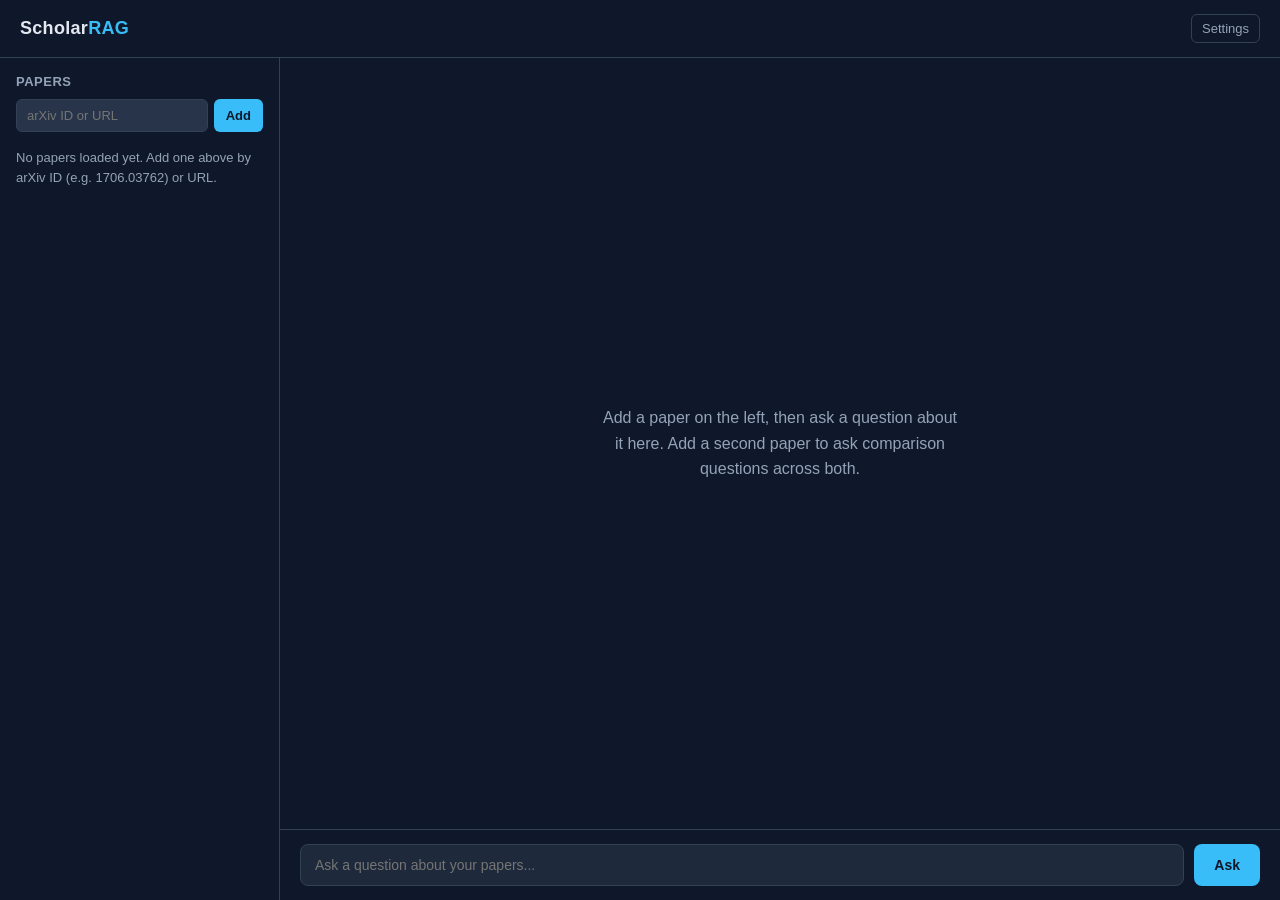
<file: day25/ui/index.html>
<!DOCTYPE html>
<html lang="en">
<head>
<meta charset="UTF-8">
<meta name="viewport" content="width=device-width, initial-scale=1.0">
<title>ScholarRAG</title>
<style>
  :root {
    --bg: #0f172a;
    --panel: #1e293b;
    --panel-light: #273449;
    --border: #334155;
    --text: #e2e8f0;
    --muted: #94a3b8;
    --accent: #38bdf8;
    --accent-dim: #0ea5e9;
    --error: #f87171;
    --user-bubble: #1d4ed8;
  }
  * { box-sizing: border-box; }
  body {
    margin: 0;
    font-family: -apple-system, Segoe UI, Roboto, sans-serif;
    background: var(--bg);
    color: var(--text);
    height: 100vh;
    display: flex;
    flex-direction: column;
  }
  header {
    padding: 14px 20px;
    border-bottom: 1px solid var(--border);
    display: flex;
    align-items: center;
    justify-content: space-between;
  }
  header h1 {
    font-size: 18px;
    margin: 0;
    letter-spacing: 0.3px;
  }
  header h1 span { color: var(--accent); }
  #settings-toggle {
    background: none;
    border: 1px solid var(--border);
    color: var(--muted);
    border-radius: 6px;
    padding: 6px 10px;
    cursor: pointer;
    font-size: 13px;
  }
  #settings-toggle:hover { color: var(--text); border-color: var(--accent); }
  #settings-panel {
    display: none;
    padding: 12px 20px;
    background: var(--panel-light);
    border-bottom: 1px solid var(--border);
    gap: 10px;
    flex-wrap: wrap;
    align-items: center;
  }
  #settings-panel.open { display: flex; }
  #settings-panel input {
    background: var(--bg);
    border: 1px solid var(--border);
    color: var(--text);
    padding: 6px 10px;
    border-radius: 6px;
    font-size: 13px;
  }
  #settings-panel input[name="apiBase"] { width: 220px; }
  #settings-panel input[name="apiKey"] { width: 260px; }
  #settings-panel button {
    background: var(--accent-dim);
    border: none;
    color: white;
    padding: 7px 12px;
    border-radius: 6px;
    cursor: pointer;
    font-size: 13px;
  }
  main {
    flex: 1;
    display: flex;
    overflow: hidden;
  }
  #sidebar {
    width: 280px;
    border-right: 1px solid var(--border);
    display: flex;
    flex-direction: column;
    padding: 16px;
    overflow-y: auto;
  }
  #sidebar h2 {
    font-size: 13px;
    text-transform: uppercase;
    letter-spacing: 0.5px;
    color: var(--muted);
    margin: 0 0 10px;
  }
  #add-paper-form {
    display: flex;
    gap: 6px;
    margin-bottom: 16px;
  }
  #add-paper-form input {
    flex: 1;
    background: var(--panel-light);
    border: 1px solid var(--border);
    color: var(--text);
    padding: 8px 10px;
    border-radius: 6px;
    font-size: 13px;
    min-width: 0;
  }
  #add-paper-form button {
    background: var(--accent);
    border: none;
    color: #0f172a;
    font-weight: 600;
    padding: 8px 12px;
    border-radius: 6px;
    cursor: pointer;
    font-size: 13px;
    white-space: nowrap;
  }
  #add-paper-form button:disabled { opacity: 0.5; cursor: wait; }
  .paper-card {
    background: var(--panel);
    border: 1px solid var(--border);
    border-radius: 8px;
    padding: 10px 12px;
    margin-bottom: 8px;
  }
  .paper-card .title {
    font-size: 13px;
    font-weight: 600;
    margin-bottom: 4px;
    line-height: 1.3;
  }
  .paper-card .meta {
    font-size: 11px;
    color: var(--muted);
    display: flex;
    justify-content: space-between;
    align-items: center;
  }
  .paper-card .remove-btn {
    background: none;
    border: none;
    color: var(--muted);
    cursor: pointer;
    font-size: 13px;
    padding: 0 4px;
  }
  .paper-card .remove-btn:hover { color: var(--error); }
  #empty-papers {
    color: var(--muted);
    font-size: 13px;
    line-height: 1.5;
  }
  #chat-area {
    flex: 1;
    display: flex;
    flex-direction: column;
  }
  #messages {
    flex: 1;
    overflow-y: auto;
    padding: 20px;
    display: flex;
    flex-direction: column;
    gap: 16px;
  }
  .msg-row { display: flex; }
  .msg-row.user { justify-content: flex-end; }
  .bubble {
    max-width: 70%;
    padding: 10px 14px;
    border-radius: 10px;
    font-size: 14px;
    line-height: 1.5;
  }
  .bubble.user { background: var(--user-bubble); color: white; }
  .bubble.assistant { background: var(--panel); border: 1px solid var(--border); }
  .bubble.error { background: #3f1d1d; border: 1px solid var(--error); color: #fecaca; }
  .sources {
    margin-top: 10px;
    display: flex;
    flex-wrap: wrap;
    gap: 6px;
  }
  .source-pill {
    font-size: 11px;
    background: var(--panel-light);
    border: 1px solid var(--border);
    color: var(--accent);
    padding: 3px 8px;
    border-radius: 999px;
  }
  #placeholder {
    margin: auto;
    text-align: center;
    color: var(--muted);
    max-width: 360px;
    line-height: 1.6;
  }
  #input-bar {
    border-top: 1px solid var(--border);
    padding: 14px 20px;
    display: flex;
    gap: 10px;
  }
  #input-bar input {
    flex: 1;
    background: var(--panel);
    border: 1px solid var(--border);
    color: var(--text);
    padding: 12px 14px;
    border-radius: 8px;
    font-size: 14px;
  }
  #input-bar button {
    background: var(--accent);
    border: none;
    color: #0f172a;
    font-weight: 600;
    padding: 0 20px;
    border-radius: 8px;
    cursor: pointer;
    font-size: 14px;
  }
  #input-bar button:disabled { opacity: 0.5; cursor: wait; }
  .spinner {
    display: inline-block;
    width: 13px;
    height: 13px;
    border: 2px solid rgba(255,255,255,0.4);
    border-top-color: white;
    border-radius: 50%;
    animation: spin 0.7s linear infinite;
    vertical-align: middle;
    margin-right: 6px;
  }
  @keyframes spin { to { transform: rotate(360deg); } }
</style>
</head>
<body>

<header>
  <h1>Scholar<span>RAG</span></h1>
  <button id="settings-toggle" type="button">Settings</button>
</header>

<div id="settings-panel">
  <input type="text" name="apiBase" placeholder="API base URL">
  <input type="password" name="apiKey" placeholder="X-API-Key">
  <button id="save-settings" type="button">Save</button>
  <span id="settings-saved" style="font-size:12px;color:var(--muted);"></span>
</div>

<main>
  <aside id="sidebar">
    <h2>Papers</h2>
    <form id="add-paper-form">
      <input type="text" id="paper-input" placeholder="arXiv ID or URL">
      <button type="submit" id="add-paper-btn">Add</button>
    </form>
    <div id="papers-list">
      <div id="empty-papers">No papers loaded yet. Add one above by arXiv ID (e.g. 1706.03762) or URL.</div>
    </div>
  </aside>

  <section id="chat-area">
    <div id="messages">
      <div id="placeholder">
        Add a paper on the left, then ask a question about it here.
        Add a second paper to ask comparison questions across both.
      </div>
    </div>
    <div id="input-bar">
      <input type="text" id="question-input" placeholder="Ask a question about your papers...">
      <button id="ask-btn" type="button">Ask</button>
    </div>
  </section>
</main>

<script>
(function () {
  "use strict";

  const state = {
    apiBase: localStorage.getItem("scholarrag_api_base") || "http://127.0.0.1:8000",
    apiKey: localStorage.getItem("scholarrag_api_key") || "",
    papers: [],
  };

  const el = (id) => document.getElementById(id);
  const papersListEl = el("papers-list");
  const messagesEl = el("messages");

  function applySettingsToInputs() {
    document.querySelector('input[name="apiBase"]').value = state.apiBase;
    document.querySelector('input[name="apiKey"]').value = state.apiKey;
  }

  el("settings-toggle").addEventListener("click", () => {
    el("settings-panel").classList.toggle("open");
  });

  el("save-settings").addEventListener("click", () => {
    state.apiBase = document.querySelector('input[name="apiBase"]').value.trim();
    state.apiKey = document.querySelector('input[name="apiKey"]').value.trim();
    localStorage.setItem("scholarrag_api_base", state.apiBase);
    localStorage.setItem("scholarrag_api_key", state.apiKey);
    const savedLabel = el("settings-saved");
    savedLabel.textContent = "Saved.";
    setTimeout(() => { savedLabel.textContent = ""; }, 2000);
    refreshPapers();
  });

  async function apiFetch(path, options) {
    const opts = options || {};
    const headers = Object.assign(
      { "Content-Type": "application/json", "X-API-Key": state.apiKey },
      opts.headers || {}
    );
    const response = await fetch(state.apiBase + path, {
      method: opts.method || "GET",
      headers: headers,
      body: opts.body ? JSON.stringify(opts.body) : undefined,
    });
    const data = await response.json().catch(() => ({}));
    if (!response.ok) {
      const detail = data && data.detail ? data.detail : response.statusText;
      throw new Error(detail);
    }
    return data;
  }

  function renderPapers() {
    if (state.papers.length === 0) {
      papersListEl.innerHTML =
        '<div id="empty-papers">No papers loaded yet. Add one above by ' +
        "arXiv ID (e.g. 1706.03762) or URL.</div>";
      return;
    }
    papersListEl.innerHTML = state.papers
      .map((paper) => {
        return (
          '<div class="paper-card">' +
          '<div class="title">' + escapeHtml(paper.title) + "</div>" +
          '<div class="meta"><span>' + paper.chunk_count + " chunks &middot; " +
          paper.source + "</span>" +
          '<button class="remove-btn" data-id="' + paper.arxiv_id + '">remove</button>' +
          "</div></div>"
        );
      })
      .join("");

    papersListEl.querySelectorAll(".remove-btn").forEach((btn) => {
      btn.addEventListener("click", () => removePaper(btn.dataset.id));
    });
  }

  function escapeHtml(text) {
    const div = document.createElement("div");
    div.textContent = text;
    return div.innerHTML;
  }

  async function refreshPapers() {
    try {
      state.papers = await apiFetch("/papers");
      renderPapers();
    } catch (err) {
      console.error("Failed to load papers:", err.message);
    }
  }

  async function addPaper(event) {
    event.preventDefault();
    const input = el("paper-input");
    const reference = input.value.trim();
    if (!reference) return;

    const btn = el("add-paper-btn");
    btn.disabled = true;
    btn.textContent = "Adding...";
    try {
      await apiFetch("/papers", { method: "POST", body: { reference: reference } });
      input.value = "";
      await refreshPapers();
    } catch (err) {
      alert("Could not add paper: " + err.message);
    } finally {
      btn.disabled = false;
      btn.textContent = "Add";
    }
  }

  async function removePaper(arxivId) {
    try {
      await apiFetch("/papers/" + encodeURIComponent(arxivId), { method: "DELETE" });
      await refreshPapers();
    } catch (err) {
      alert("Could not remove paper: " + err.message);
    }
  }

  function addMessage(role, html) {
    const placeholder = el("placeholder");
    if (placeholder) placeholder.remove();

    const row = document.createElement("div");
    row.className = "msg-row " + role;
    const bubble = document.createElement("div");
    bubble.className = "bubble " + role;
    bubble.innerHTML = html;
    row.appendChild(bubble);
    messagesEl.appendChild(row);
    messagesEl.scrollTop = messagesEl.scrollHeight;
    return bubble;
  }

  async function askQuestion() {
    const input = el("question-input");
    const query = input.value.trim();
    if (!query) return;

    addMessage("user", escapeHtml(query));
    input.value = "";

    const btn = el("ask-btn");
    btn.disabled = true;
    const thinkingBubble = addMessage(
      "assistant",
      '<span class="spinner"></span>Thinking...'
    );

    try {
      const result = await apiFetch("/ask", { method: "POST", body: { query: query, top_k: 5 } });
      let html = escapeHtml(result.answer);
      if (result.sources && result.sources.length > 0) {
        const pills = result.sources
          .map((s) => '<span class="source-pill">' + escapeHtml(s.title) + " &middot; " + escapeHtml(s.section) + "</span>")
          .join("");
        html += '<div class="sources">' + pills + "</div>";
      }
      thinkingBubble.innerHTML = html;
      thinkingBubble.className = "bubble assistant";
    } catch (err) {
      thinkingBubble.innerHTML = "Error: " + escapeHtml(err.message);
      thinkingBubble.className = "bubble error";
    } finally {
      btn.disabled = false;
    }
  }

  el("add-paper-form").addEventListener("submit", addPaper);
  el("ask-btn").addEventListener("click", askQuestion);
  el("question-input").addEventListener("keydown", (event) => {
    if (event.key === "Enter") askQuestion();
  });

  applySettingsToInputs();
  refreshPapers();
})();
</script>

</body>
</html>
</file>
